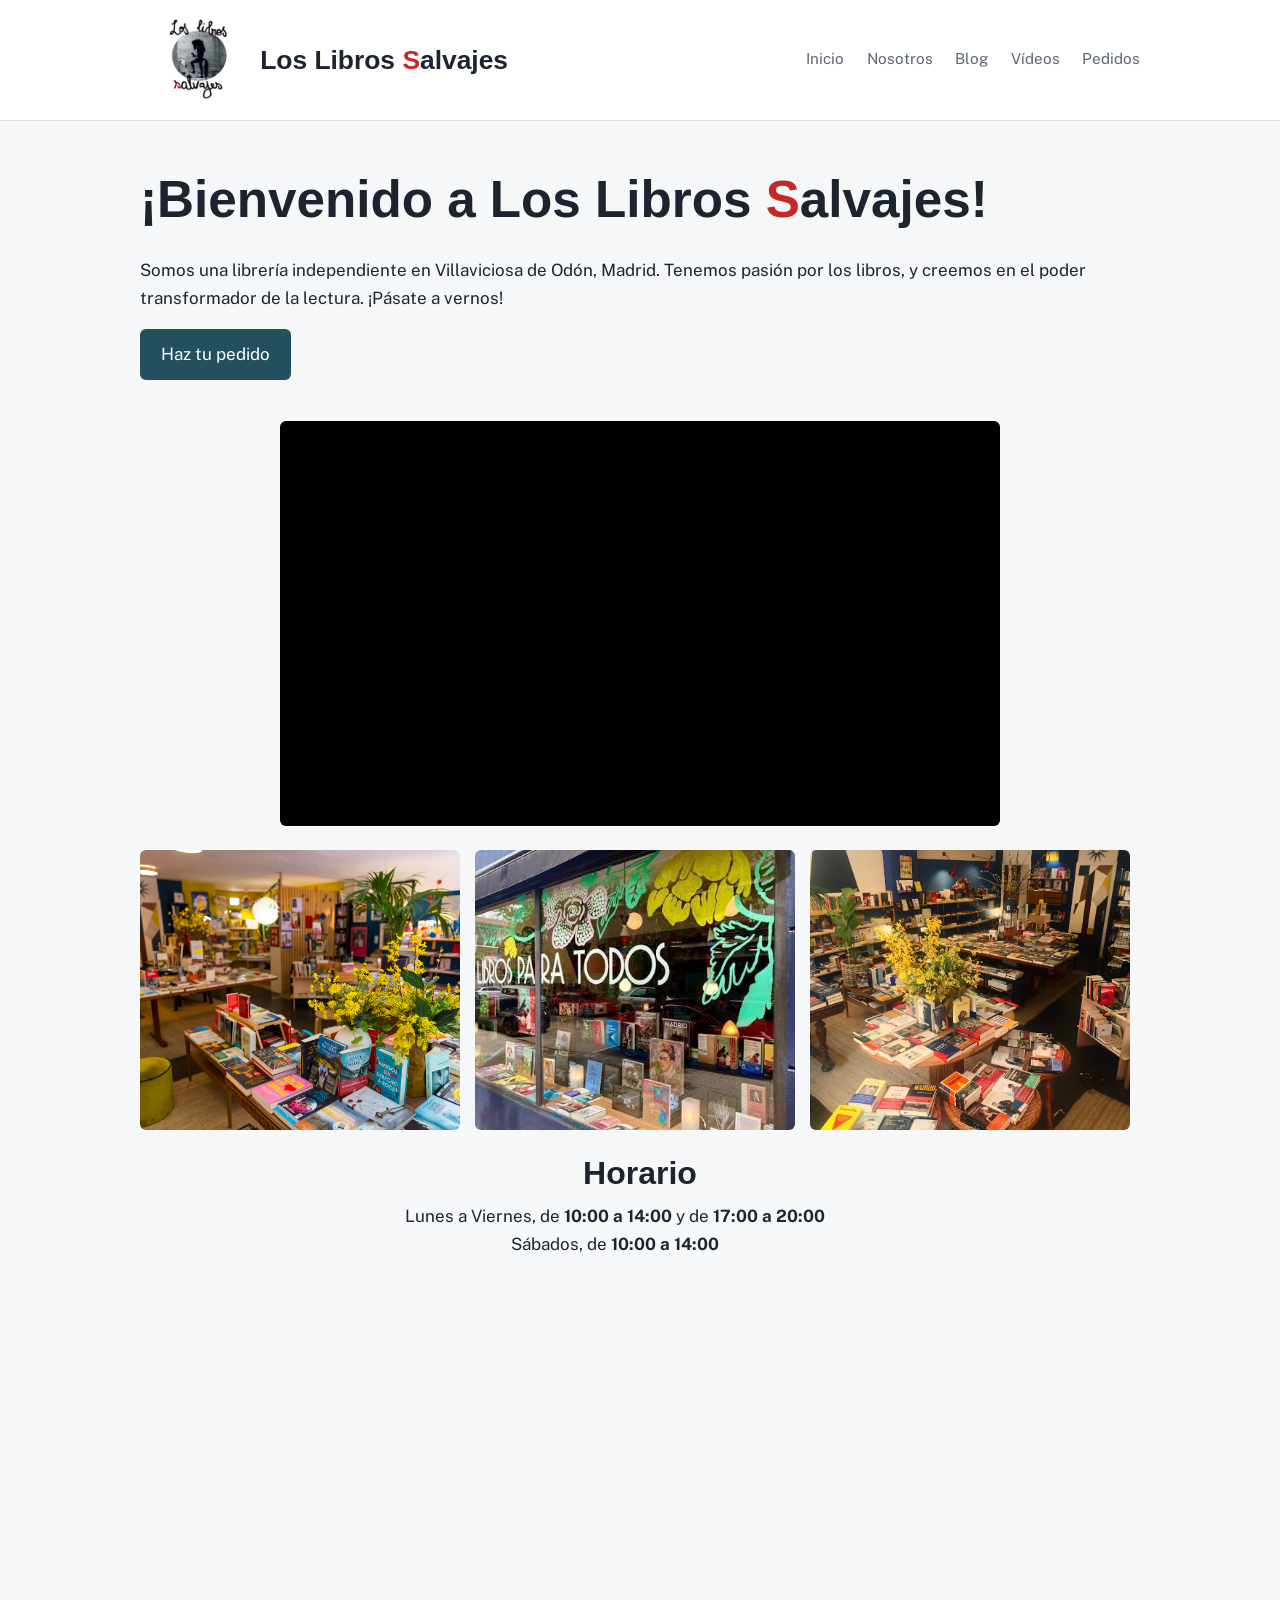
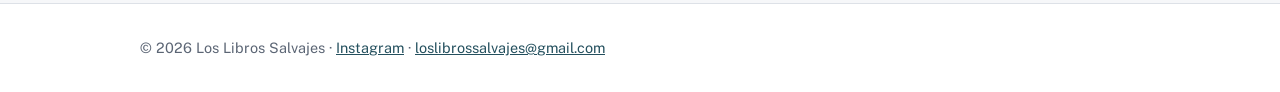
<file: index.html>
<!doctype html><html lang="es"><head><meta charset="utf-8"><meta name="viewport" content="width=device-width,initial-scale=1">
<title>Inicio</title><link rel="icon" href="images/favicon.ico">
<link rel="stylesheet" href="https://fonts.googleapis.com/css2?family=Newsreader:wght@500;600&family=Public+Sans:wght@400;500&display=swap">
<link rel="stylesheet" href="css/style.css"></head>
<body data-pagina="inicio"><main><div class="wrap">
<div class="hero"><div><h1>¡Bienvenido a Los Libros <span><span class="letra-roja">S</span>alvajes</span>!</h1><p>Somos una librería independiente en Villaviciosa de Odón, Madrid. Tenemos pasión por los libros, y creemos en el poder transformador de la lectura. ¡Pásate a vernos! </p>
    <p><a class="boton" href="pedidos.html">Haz tu pedido</a></p>
</div>
<div id="video-inicio" style="margin-top:0px;max-width:720px"></div>
<div class="galeria-libreria">
<img src="images/imagen_buena_libreria.jpg" alt="La librería">
<img src="images/escaparate.jpg" alt="La librería">
<img src="images/libreria_bonita.jpg" alt="La librería">
</div>
<div>
<h2 style="font-size: 2rem; margin-bottom: 5px; text-align: center;">Horario</h2>
<p class="texto" style="margin-top: 10px; text-align: center; margin-left:150px">
  Lunes a Viernes, de <b>10:00 a 14:00</b> y de <b>17:00 a 20:00</b><br>
  Sábados, de <b>10:00 a 14:00</b>
</p>
</div>
<div class="mapa"><iframe src="https://www.google.com/maps/embed?pb=!1m18!1m12!1m3!1d3040.314607962304!2d-3.9042073248669498!3d40.35754795924072!2m3!1f0!2f0!3f0!3m2!1i1024!2i768!4f13.1!3m3!1m2!1s0xd418f3c68bccfe7%3A0x8cae2f060f941e94!2sLos%20Libros%20Salvajes!5e0!3m2!1ses!2ses!4v1792667792822!5m2!1ses!2ses" width="600" height="450" style="border:0;" allowfullscreen="" loading="lazy" referrerpolicy="strict-origin-when-cross-origin"></iframe></div>
</div></main><script src="js/main.js"></script></body></html>
</file>
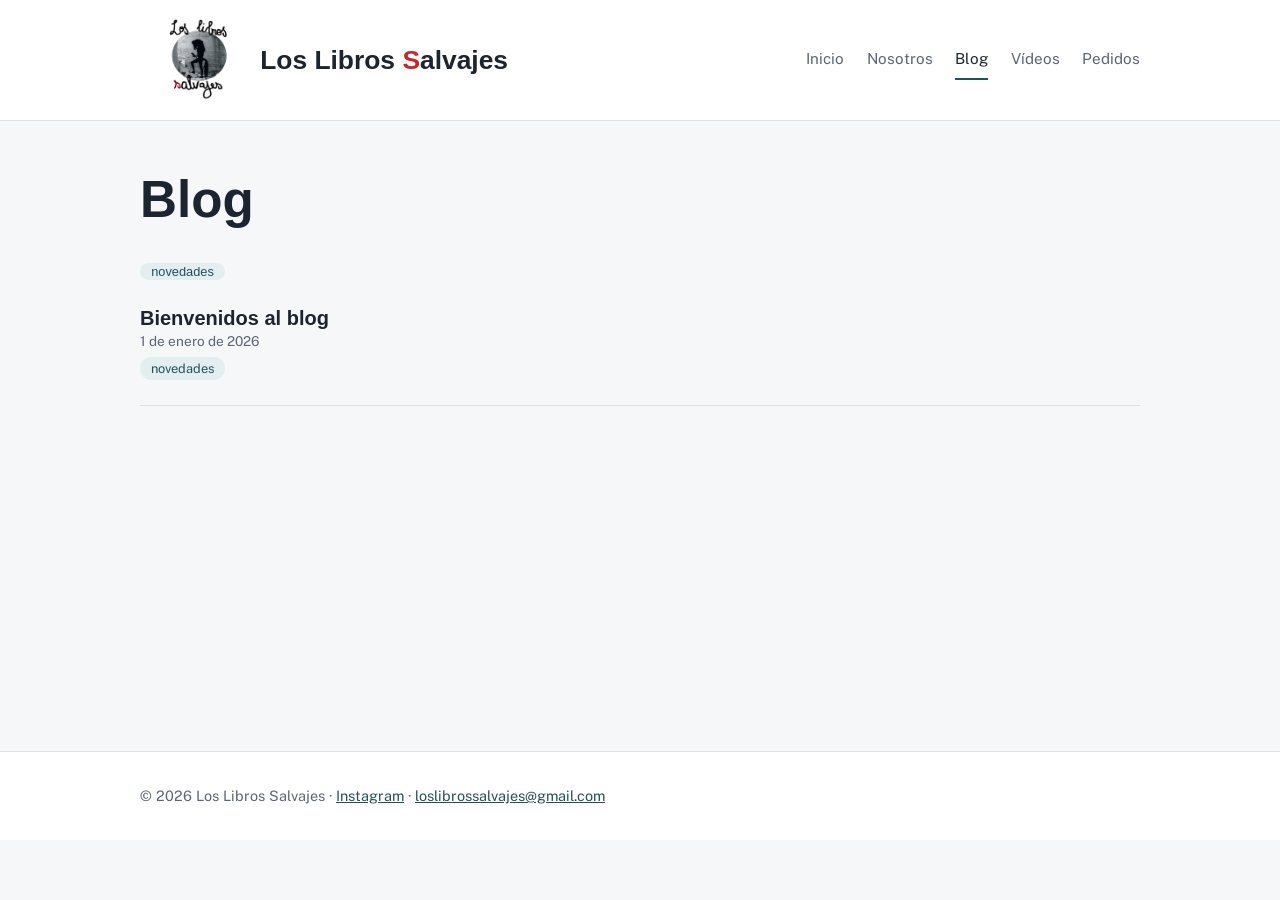
<file: blog.html>
<!doctype html><html lang="es"><head><meta charset="utf-8"><meta name="viewport" content="width=device-width,initial-scale=1">
<title>Blog</title><link rel="icon" href="images/icono_ls.png.png">
<link rel="stylesheet" href="https://fonts.googleapis.com/css2?family=Newsreader:wght@500;600&family=Public+Sans:wght@400;500&display=swap">
<link rel="stylesheet" href="css/style.css"></head>
<body data-pagina="blog"><main><div class="wrap">
<h1>Blog</h1><div id="etiquetas"></div><div id="entradas"></div>
</div></main><script src="js/main.js"></script></body></html>
</file>
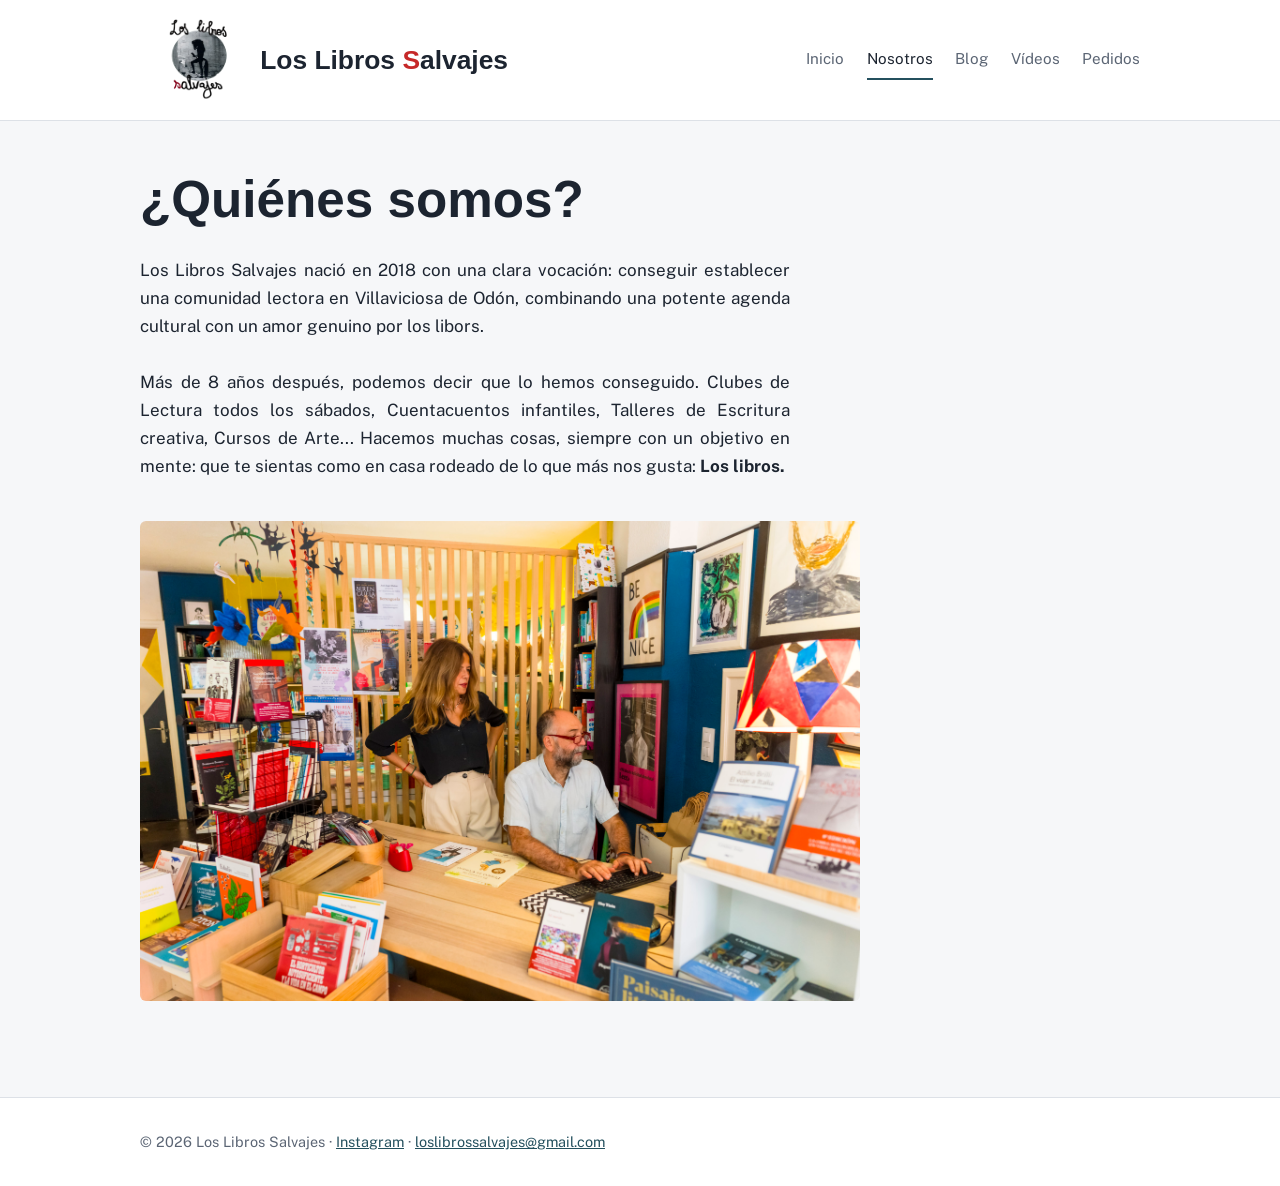
<file: nosotros.html>
<!doctype html><html lang="es"><head><meta charset="utf-8"><meta name="viewport" content="width=device-width,initial-scale=1">
<title>Nosotros</title><link rel="icon" href="images/icono_lls.png">
<link rel="stylesheet" href="https://fonts.googleapis.com/css2?family=Newsreader:wght@500;600&family=Public+Sans:wght@400;500&display=swap">
<link rel="stylesheet" href="css/style.css"></head>
<body data-pagina="nosotros"><main><div class="wrap">
<h1>¿Quiénes somos?</h1><div class="texto"><p>Los Libros Salvajes nació en 2018 con una clara vocación: conseguir establecer 
    una comunidad lectora en Villaviciosa de Odón, combinando una potente agenda cultural con un amor genuino por los libors. <br><br>Más de 8 años después, podemos decir que lo hemos conseguido.
  Clubes de Lectura todos los sábados, Cuentacuentos infantiles, Talleres de Escritura creativa, Cursos de Arte... Hacemos muchas cosas, siempre con un objetivo en mente: que te sientas como en casa rodeado de lo que más nos gusta: <b>Los libros.</b></b></p></div>
<img src="images/felix_y_carmen.jpg" alt="Equipo de la librería" style="margin:1.5rem 0;max-width:720px">
</div></main><script src="js/main.js"></script></body></html>
</file>
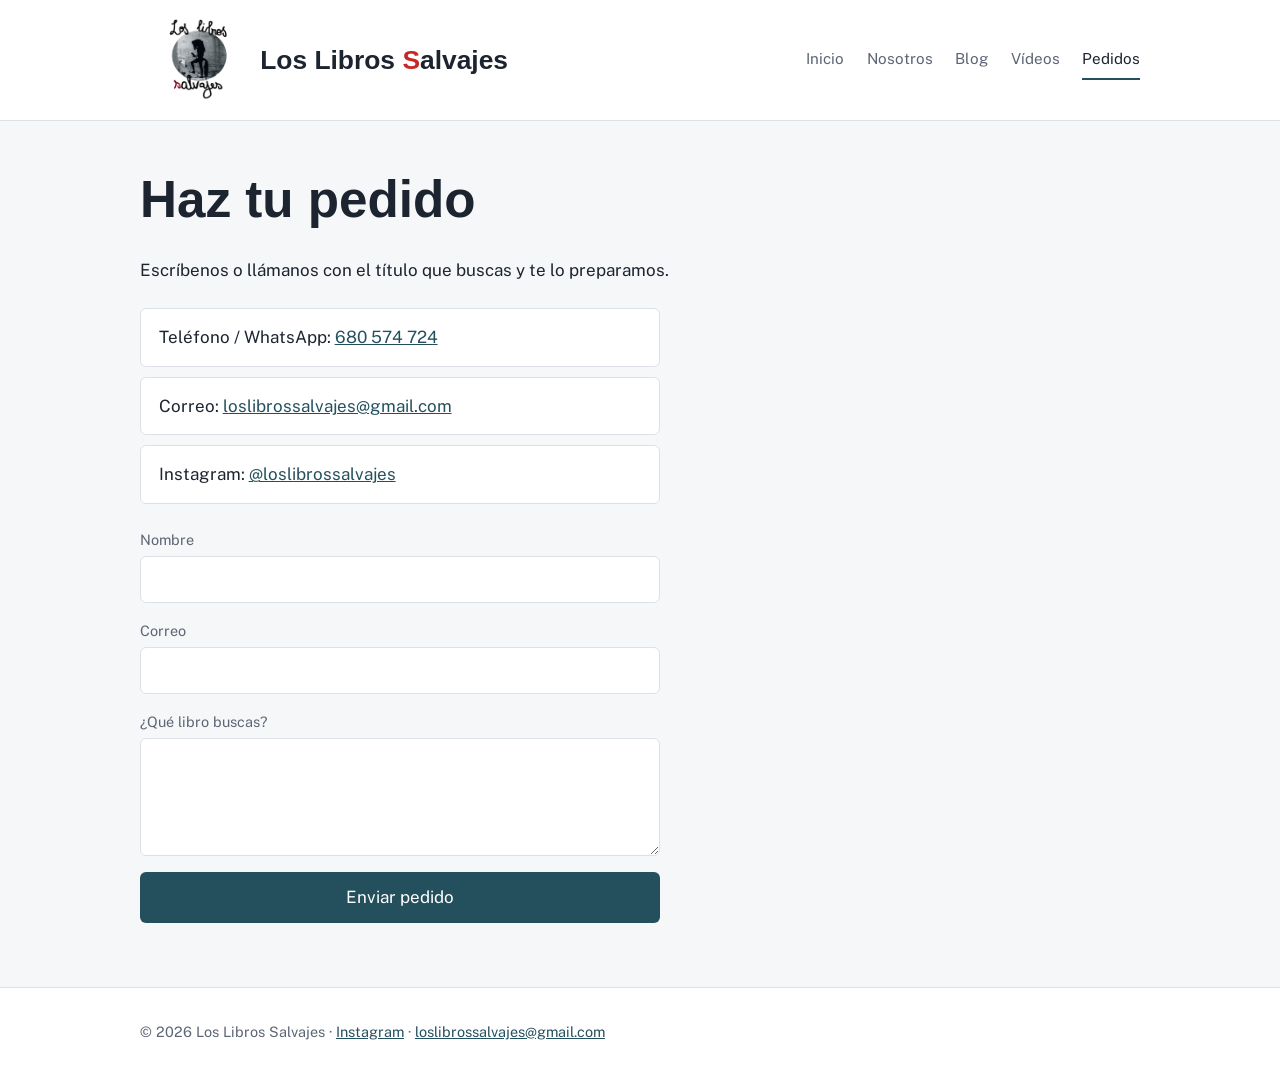
<file: pedidos.html>
<!doctype html><html lang="es"><head><meta charset="utf-8"><meta name="viewport" content="width=device-width,initial-scale=1">
<title>Pedidos</title><link rel="icon" href="images/icono_lls.png">
<link rel="stylesheet" href="https://fonts.googleapis.com/css2?family=Newsreader:wght@500;600&family=Public+Sans:wght@400;500&display=swap">
<link rel="stylesheet" href="css/style.css"></head>
<body data-pagina="pedidos"><main><div class="wrap">
<h1>Haz tu pedido</h1><p class="texto">Escríbenos o llámanos con el título que buscas y te lo preparamos.</p>
<ul class="contacto" id="contacto"></ul>
<form id="formulario" method="POST"><label>Nombre<input name="nombre" required></label><label>Correo<input type="email" name="email" required></label><label>¿Qué libro buscas?<textarea name="mensaje" rows="4" required></textarea></label><button class="boton">Enviar pedido</button></form>
</div></main><script src="js/main.js"></script></body></html>
</file>
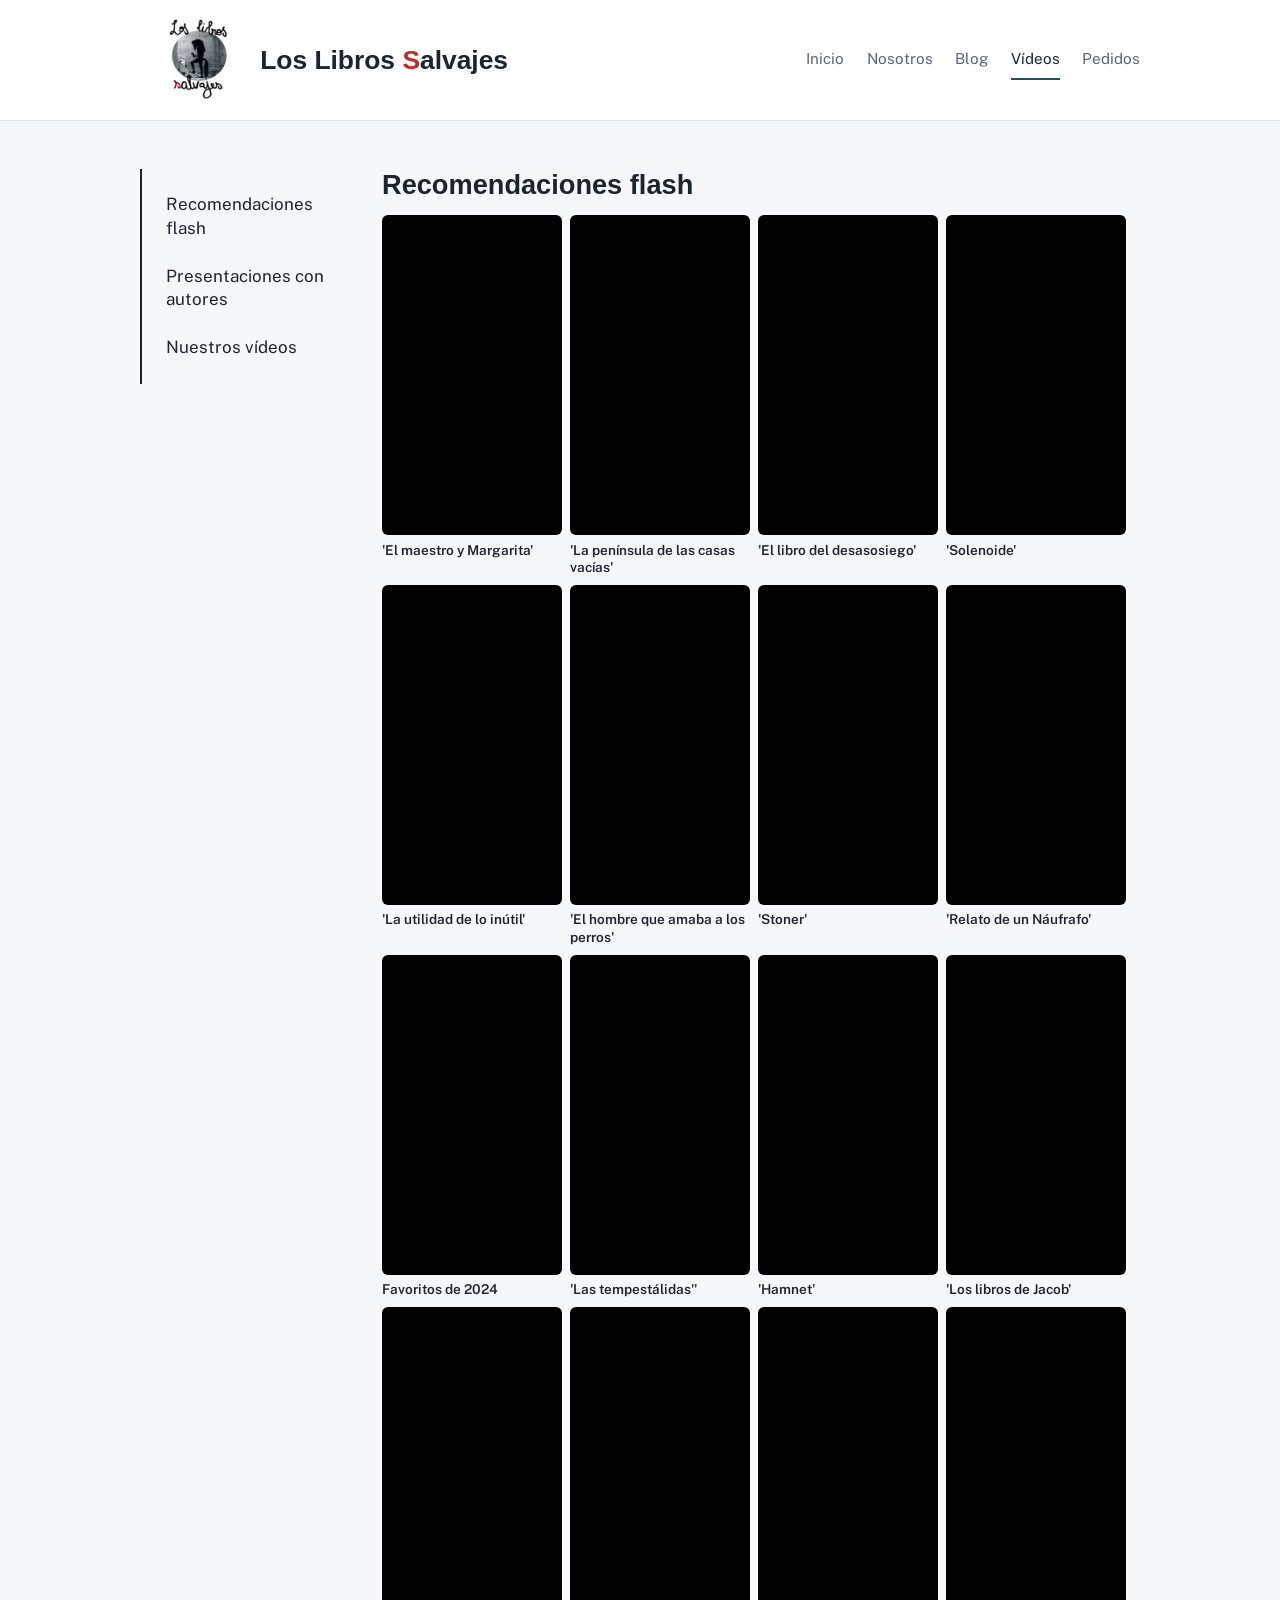
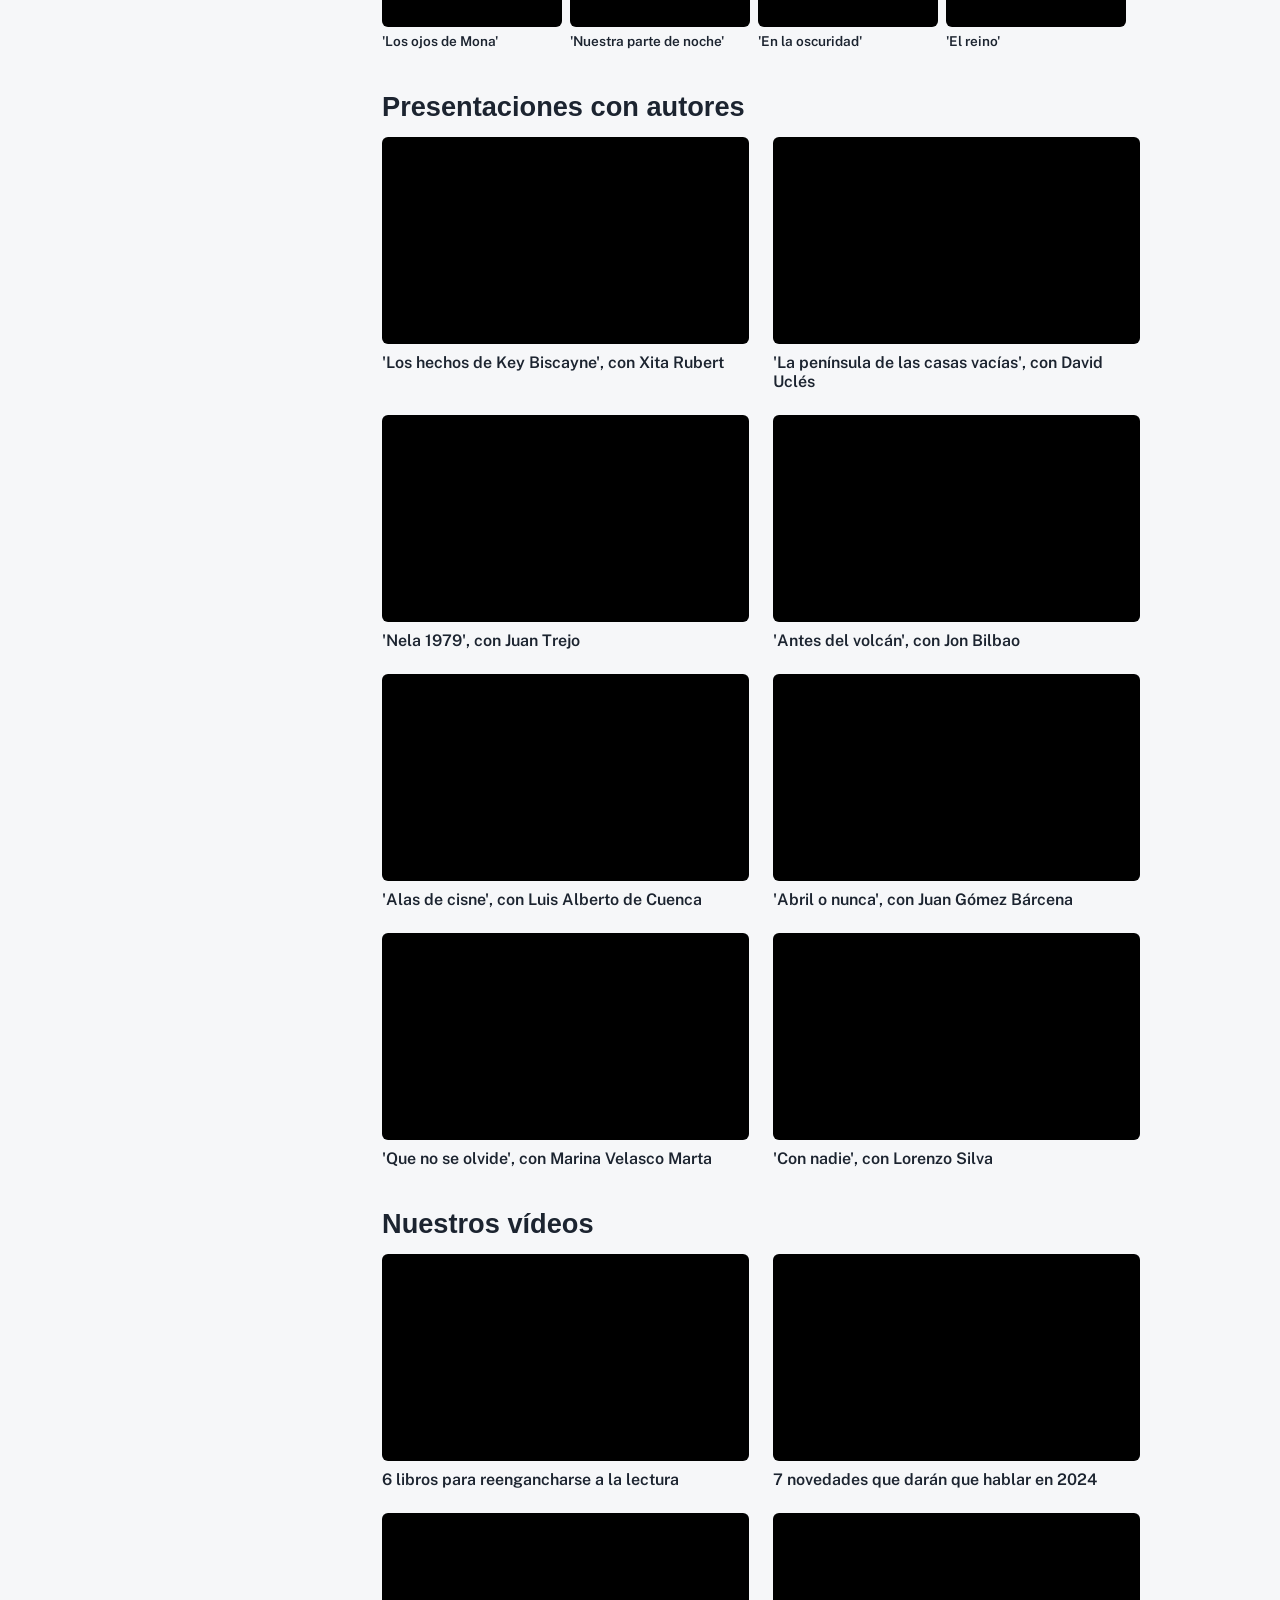
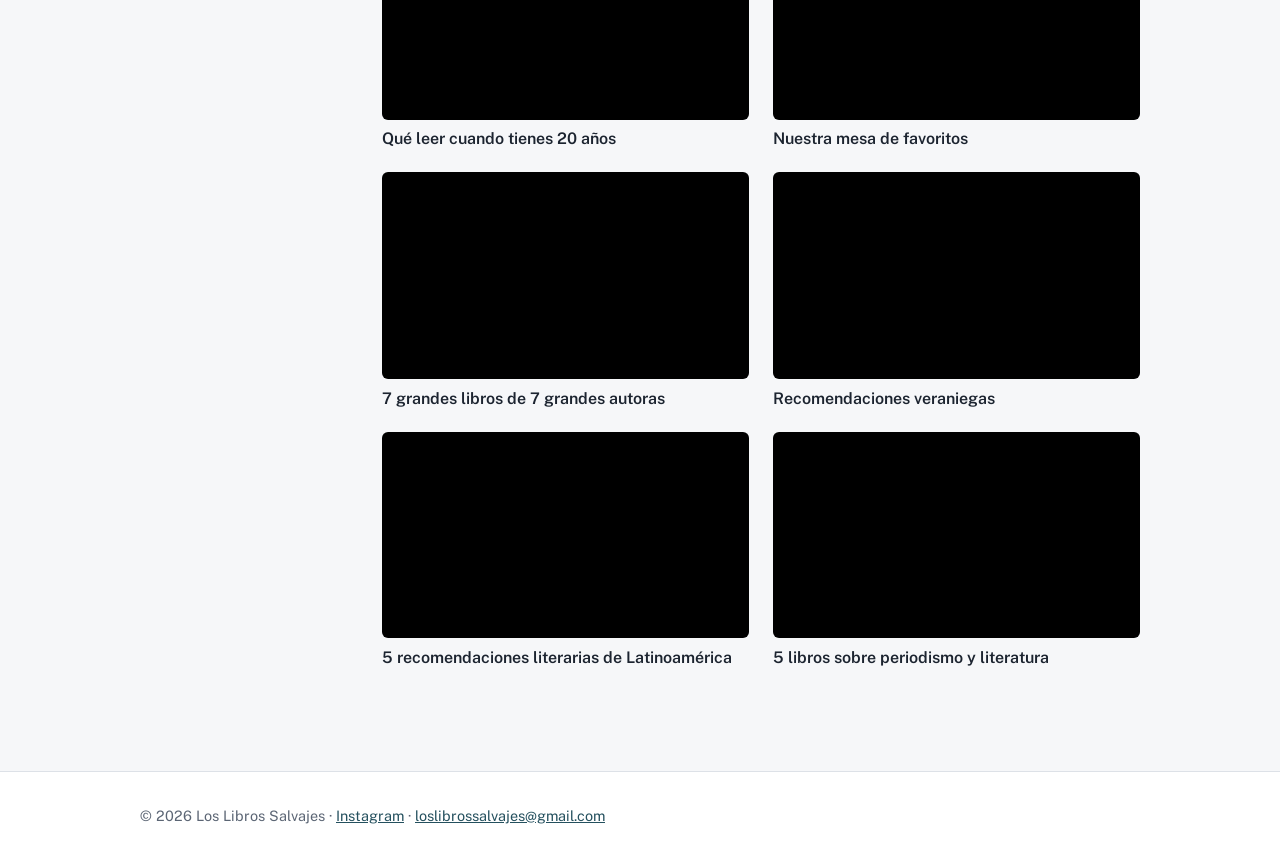
<file: videos.html>
<!doctype html>
<html lang="es">
<head>
  <meta charset="utf-8">
  <meta name="viewport" content="width=device-width, initial-scale=1">
  <title>Vídeos · Los Libros Salvajes</title>
  <link rel="icon" href="images/icono_lls.png">
  <link rel="stylesheet" href="https://fonts.googleapis.com/css2?family=Newsreader:wght@500;600&family=Public+Sans:wght@400;500&display=swap">
  <link rel="stylesheet" href="css/style.css">
</head>
<body data-pagina="videos">
  <main>
    <div class="wrap">
      <div class="videos-layout">
        <aside class="videos-menu">
          <a href="#recomendaciones">Recomendaciones flash</a>
          <a href="#presentaciones">Presentaciones con autores</a>
          <a href="#nuestros-videos">Nuestros vídeos</a>
        </aside>

        <div class="videos-contenido">
          <section id="recomendaciones">
            <h2>Recomendaciones flash</h2>
            <div class="rejilla" data-cat="cortos"></div>
          </section>

          <section id="presentaciones">
            <h2>Presentaciones con autores</h2>
            <div class="rejilla" data-cat="presentaciones"></div>
          </section>

          <section id="nuestros-videos">
            <h2>Nuestros vídeos</h2>
            <div class="rejilla" data-cat="medios"></div>
          </section>
        </div>
      </div>
    </div>
  </main>
  <script src="js/main.js"></script>
</body>
</html>
</file>
<file: css/style.css>
/* ===== AJUSTES DE DISEÑO: cambia aquí colores y tipografías ===== */
:root{
  --fondo:#F6F7F9; --superficie:#FFFFFF; --texto:#1C2430; --suave:#5B6574;
  --acento:#24505E; --acento-claro:#E3EEF1; --linea:#DDE1E7;
  --titulos:"Arial",Georgia,serif; --cuerpo:"Public Sans",system-ui,sans-serif;
  --ancho:1040px; --radio:6px;
}
*{box-sizing:border-box}
body{margin:0;background:var(--fondo);color:var(--texto);font:17px/1.65 var(--cuerpo)}
h1,h2,h3{font-family:var(--titulos);font-weight:600;line-height:1.2;margin:0 0 .5em}
h1{font-size:clamp(2.1rem,5vw,3.2rem)} h2{font-size:1.7rem;margin-top:0em} h3{font-size:1.25rem}
a{color:var(--acento)} img,iframe{max-width:100%;border-radius:var(--radio)}
.wrap{max-width:var(--ancho);margin:0 auto;padding:0 1.25rem}
header{position:sticky;top:0;z-index:5;background:var(--superficie);border-bottom:1px solid var(--linea)}
header .wrap{display:flex;align-items:center;gap:1.5rem;min-height:64px}
.logo{display:flex;align-items:center;gap:.0.01rem;font:600 1.65rem var(--titulos);color:var(--texto);text-decoration:none;white-space:nowrap}
.logo img{height:120px;width:120px;border-radius:0}
.letra-roja{color: #c62828;}
nav{display:flex;gap:1.4rem;margin-left:auto;overflow-x:auto}
nav a{color:var(--suave);text-decoration:none;padding:.4rem 0;border-bottom:2px solid transparent;white-space:nowrap;font-size:.95rem}
nav a:hover,nav a.on{color:var(--texto);border-color:var(--acento)}
main{padding:3rem 0 4rem;min-height:70vh}
.texto{max-width:65ch}
.texto p {text-align:justify}
.hero {
  display: flex;
  flex-direction: column;
  align-items: center;
  gap: 1.5rem;
}

.hero > div {
  width: 100%;
}

.hero img {
  display: block;
  width: 100%;
  max-width: 700px;
  height: auto;
  margin: 0 auto 0 0;
}
.video{position:relative;aspect-ratio:16/9;background:#000;border-radius:var(--radio);overflow:hidden}
.video iframe{position:absolute;inset:0;width:100%;height:100%;border:0;border-radius:0}
.rejilla{display:grid;grid-template-columns:repeat(auto-fill,minmax(280px,1fr));gap:1.5rem}
.rejilla h3{font:600 1rem var(--cuerpo);margin:.6rem 0 0}
.boton{display:inline-block;background:var(--acento);color:#fff;border:0;padding:.7rem 1.3rem;border-radius:var(--radio);text-decoration:none;font:inherit;cursor:pointer}
.boton:hover{filter:brightness(1.15)}
.contacto{list-style:none;padding:0;margin:1.5rem 0;display:grid;gap:.6rem;max-width:520px}
.contacto li{background:var(--superficie);border:1px solid var(--linea);border-radius:var(--radio);padding:.9rem 1.1rem}
form{display:grid;gap:1rem;max-width:520px}
label{display:grid;gap:.3rem;font-size:.9rem;color:var(--suave)}
input,textarea,select{font:inherit;padding:.65rem;border:1px solid var(--linea);border-radius:var(--radio);background:var(--superficie)}
.entrada{padding:1.4rem 0;border-bottom:1px solid var(--linea)}
.entrada a{text-decoration:none;color:inherit}.entrada h3{margin:0}
.meta{font-size:.85rem;color:var(--suave)}
.etiqueta{display:inline-block;background:var(--acento-claro);color:var(--acento);border-radius:99px;padding:.05rem .7rem;font-size:.8rem;margin:.2rem .3rem .2rem 0;border:0;cursor:pointer;text-decoration:none}
.etiqueta.on{background:var(--acento);color:#fff}
.articulo img{margin:1rem 0}
footer{border-top:1px solid var(--linea);padding:2rem 0;color:var(--suave);font-size:.9rem;background:var(--superficie)}
:focus-visible{outline:3px solid var(--acento);outline-offset:2px}
.mapa {
  max-width: 350px;
  margin: 1rem 0;
}
.mapa iframe {
  width: 100%;
  height: 200px;
  border: 0;
  border-radius: 10px;
}

.videos-layout {
  display: grid;
  grid-template-columns: 210px minmax(0, 1fr);
  gap: 2rem;
  align-items: start;
}

.videos-menu {
  position: sticky;
  top: 1rem;
  display: flex;
  flex-direction: column;
  gap: .5rem;
  padding: 1rem;
  border-left: 2px solid var(--texto);
}

.videos-menu a {
  color: var(--texto);
  text-decoration: none;
  padding: .5rem;
  line-height: 1.4;
}

.videos-menu a:hover {
  color: #c62828;
}

.videos-contenido section {
  margin-bottom: 2.5rem;
  scroll-margin-top: 1rem;
}

/* Shorts verticales en la sección Recomendaciones flash */
#recomendaciones .rejilla {
  display: grid !important;
  grid-template-columns: repeat(auto-fill, minmax(140px, 180px));
  gap: 0.5rem;
  align-items: start;
}

#recomendaciones .rejilla > div {
  width: 100%;
  max-width: 180px;
  min-width: 0;
}

#recomendaciones .rejilla .video {
  position: relative;
  width: 100%;
  height: auto;
  aspect-ratio: 9 / 16;
  padding: 0;
  overflow: hidden;
}

#recomendaciones .rejilla .video iframe {
  position: absolute;
  inset: 0;
  width: 100% !important;
  height: 100% !important;
  border: 0;
  border-radius: 12px;
}

#recomendaciones .rejilla h3 {
  font-size: 0.85rem;
  line-height: 1.3;
  margin-top: 0.4rem;
}


.galeria-libreria {
  display: flex;
  flex-direction: row ;
  gap: 15px;
  align-items: center;
  width: 100%;
}

.galeria-libreria img {
  display: block;
  width: calc((100% - 40px) / 3);
  height: calc((100% - 20px) / 3);
  max-width: 350px;
  height: 280px;
  object-fit: cover;
  margin: 0 ;
}

.aviso{border:0;border-top:4px solid var(--acento);border-radius:var(--radio);padding:1.5rem 2rem;max-width:380px;text-align:center;box-shadow:0 10px 40px rgba(0,0,0,.25)}
.aviso.error{border-top-color:#B3261E}
.aviso::backdrop{background:rgba(0,0,0,.45)}

@media (max-width: 760px) {
  #recomendaciones .rejilla {
    grid-template-columns: repeat(2, minmax(0, 1fr));
  }
}

@media (max-width: 600px) {
  .galeria-libreria img {
    height: 120px;
  }
}
</file>
